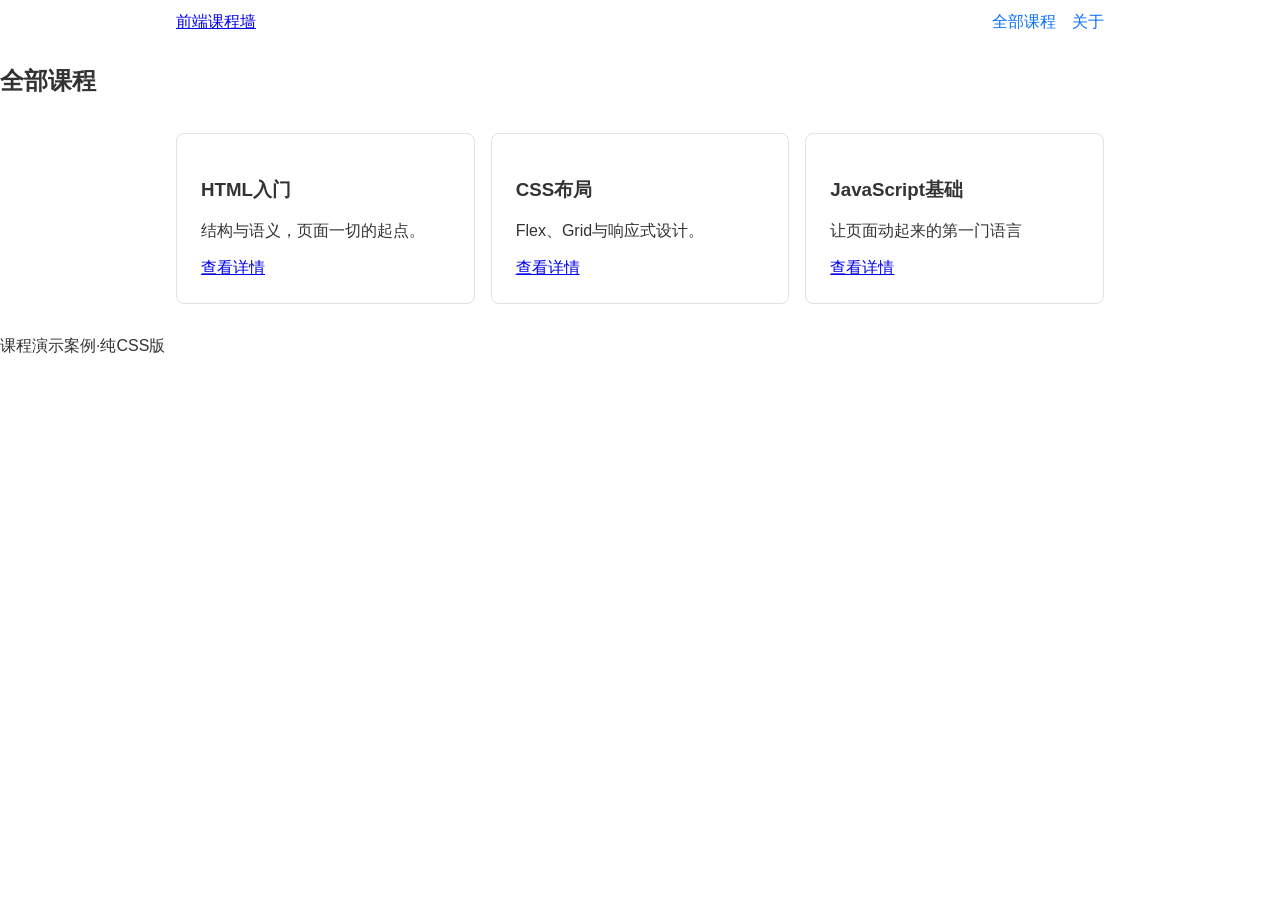
<file: courses-page/index.html>
<!DOCTYPE html> 
<html lang="zh-CN">
<head>
    <meta charset="UTF-8">
    <meta name="viewport" content="width=device-width,initial-scale=1.0">
    <title>课程展示</title>
    <link rel="stylesheet" href="course.css"> 
</head>
<body>
    <header class="site-header">
        <div class="nav-wrap">
            <a class="logo" href="#">前端课程墙</a>
            <nav class="main-nav">
                <a href="#courses">全部课程</a>
                <a href="#about">关于</a>
            </nav>
        </div>
    </header>
    <main>
        <section id="courses">
            <h2>全部课程</h2>
            <div class="card-grid">
                <article class="course-card">
                    <h3>HTML入门</h3>
                    <p>结构与语义，页面一切的起点。</p>
                    <a href="#">查看详情</a>
                </article>
                <article class="course-card">
                    <h3>CSS布局</h3>
                    <p>Flex、Grid与响应式设计。</p>
                    <a href="#">查看详情</a>
                </article>
                <article class="course-card">
                    <h3>JavaScript基础</h3>
                    <p>让页面动起来的第一门语言</p>
                    <a href="#">查看详情</a>
                </article>
            </div>
        </section>
    </main>
    <footer><p>课程演示案例·纯CSS版</p></footer>
</body>
</html>
</file>
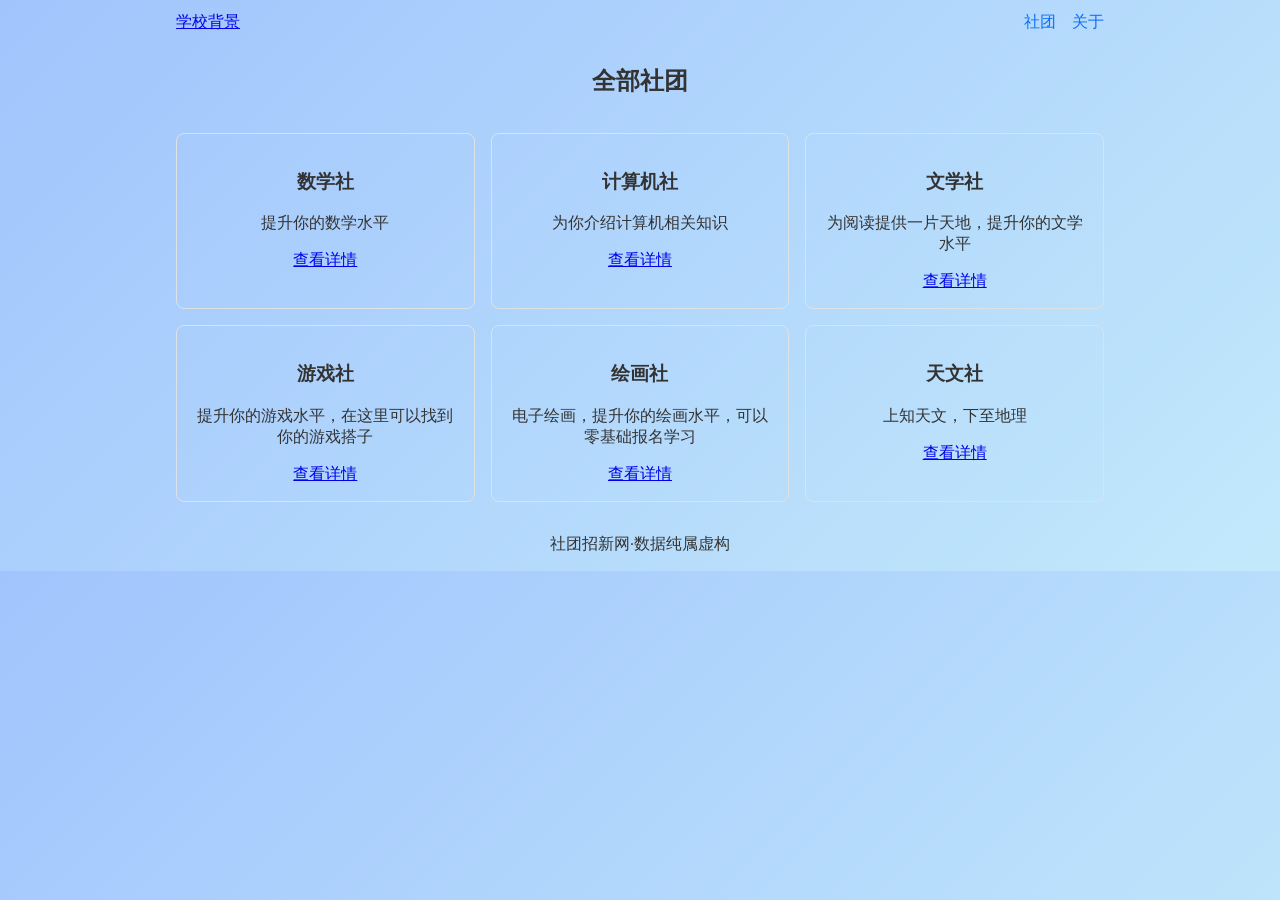
<file: topic-page-text1/index.html>
<!DOCTYPE html>
<html lang="zh-CN">
    <head>
        <meta charset="UTF-8">
        <meta name="color-scheme" content="light dark">
        <meta name="viewport" content="width=device-width, initial-scale=1.0">
        <title>社团招新网</title>
        <link rel="stylesheet" href="course.css">
    </head>
    <body>
        <header class="site-header">
            <div class="nav-wrap">
                <a class="logo" href="#">学校背景</a>
                <nav class="main-nav">
                    <a href="#club">社团</a>
                    <a href="#about">关于</a>
            </div>
        </header>
        <main>
            <section id="club">
                <h1>全部社团</h1>
                <div class="card-grid">
                    <article class="club-card">
                        <h3>数学社</h3>
                        <p>提升你的数学水平</p>
                        <a href="#">查看详情</a>
                    </article>
                    <article class="club-card">
                        <h3>计算机社</h3>
                        <p>为你介绍计算机相关知识</p>
                        <a href="#">查看详情</a>
                    </article>
                    <article class="club-card">
                        <h3>文学社</h3>
                        <p>为阅读提供一片天地，提升你的文学水平</p>
                        <a href="#">查看详情</a>
                    </article>
                    <article class="club-card">
                        <h3>游戏社</h3>
                        <p>提升你的游戏水平，在这里可以找到你的游戏搭子</p>
                        <a href="#">查看详情</a>
                    </article>
                    <article class="club-card">
                        <h3>绘画社</h3>
                        <p>电子绘画，提升你的绘画水平，可以零基础报名学习</p>
                        <a href="#">查看详情</a>
                    </article>
                    <article class="club-card">
                        <h3>天文社</h3>
                        <p>上知天文，下至地理</p>
                        <a href="#">查看详情</a>
                    </article>                  
                </div>
            </section>
        </main>
        <footer><p>社团招新网·数据纯属虚构</p></footer>
    </body>
</html>
</file>
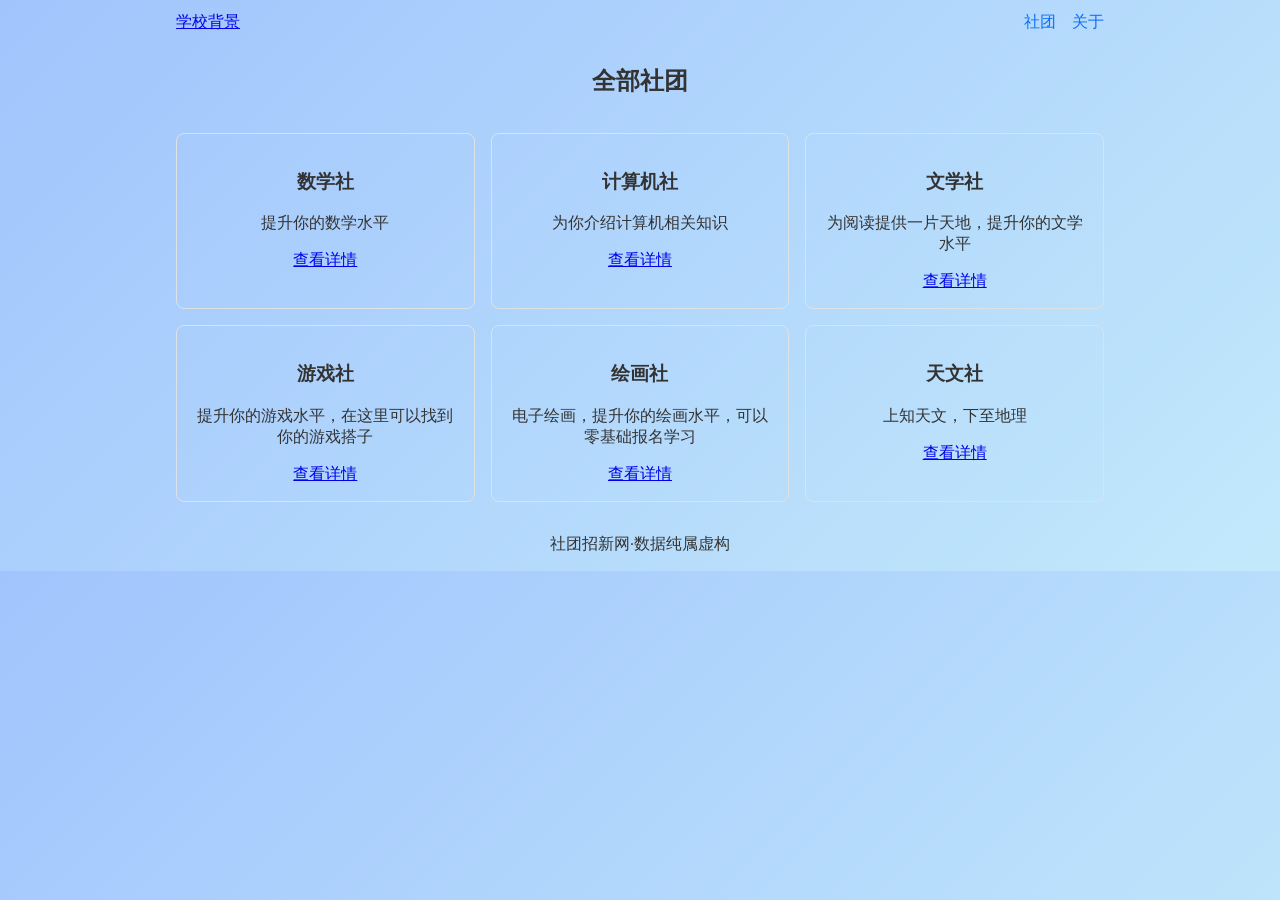
<file: topic-page/index.html>
<!DOCTYPE html>
<html lang="zh-CN">
    <head>
        <meta charset="UTF-8">
        <meta name="viewport" content="width=device-width initial-scale=1.0">
        <title>社团招新网</title>
        <link rel="stylesheet" href="course.css">
    </head>
    <body>
        <header class="site-header">
            <div class="nav-wrap">
                <a class="logo" href="#">学校背景</a>
                <nav class="main-nav">
                    <a href="#club">社团</a>
                    <a href="#about">关于</a>
                </nav>
            </div>
        </header>
        <main>
            <section id="club">
                <h1>全部社团</h1>
                <div class="card-grid">
                    <article class="club-card">
                        <h3>数学社</h3>
                        <p>提升你的数学水平</p>
                        <a href="#">查看详情</a>
                    </article>
                    <article class="club-card">
                        <h3>计算机社</h3>
                        <p>为你介绍计算机相关知识</p>
                        <a href="#">查看详情</a>
                    </article>
                    <article class="club-card">
                        <h3>文学社</h3>
                        <p>为阅读提供一片天地，提升你的文学水平</p>
                        <a href="#">查看详情</a>
                    </article>
                    <article class="club-card">
                        <h3>游戏社</h3>
                        <p>提升你的游戏水平，在这里可以找到你的游戏搭子</p>
                        <a href="#">查看详情</a>
                    </article>
                    <article class="club-card">
                        <h3>绘画社</h3>
                        <p>电子绘画，提升你的绘画水平，可以零基础报名学习</p>
                        <a href="#">查看详情</a>
                    </article>
                    <article class="club-card">
                        <h3>天文社</h3>
                        <p>上知天文，下至地理</p>
                        <a href="#">查看详情</a>
                    </article>                  
                </div>
            </section>
        </main>
        <footer><p>社团招新网·数据纯属虚构</p></footer>
    </body>
</html>
</file>
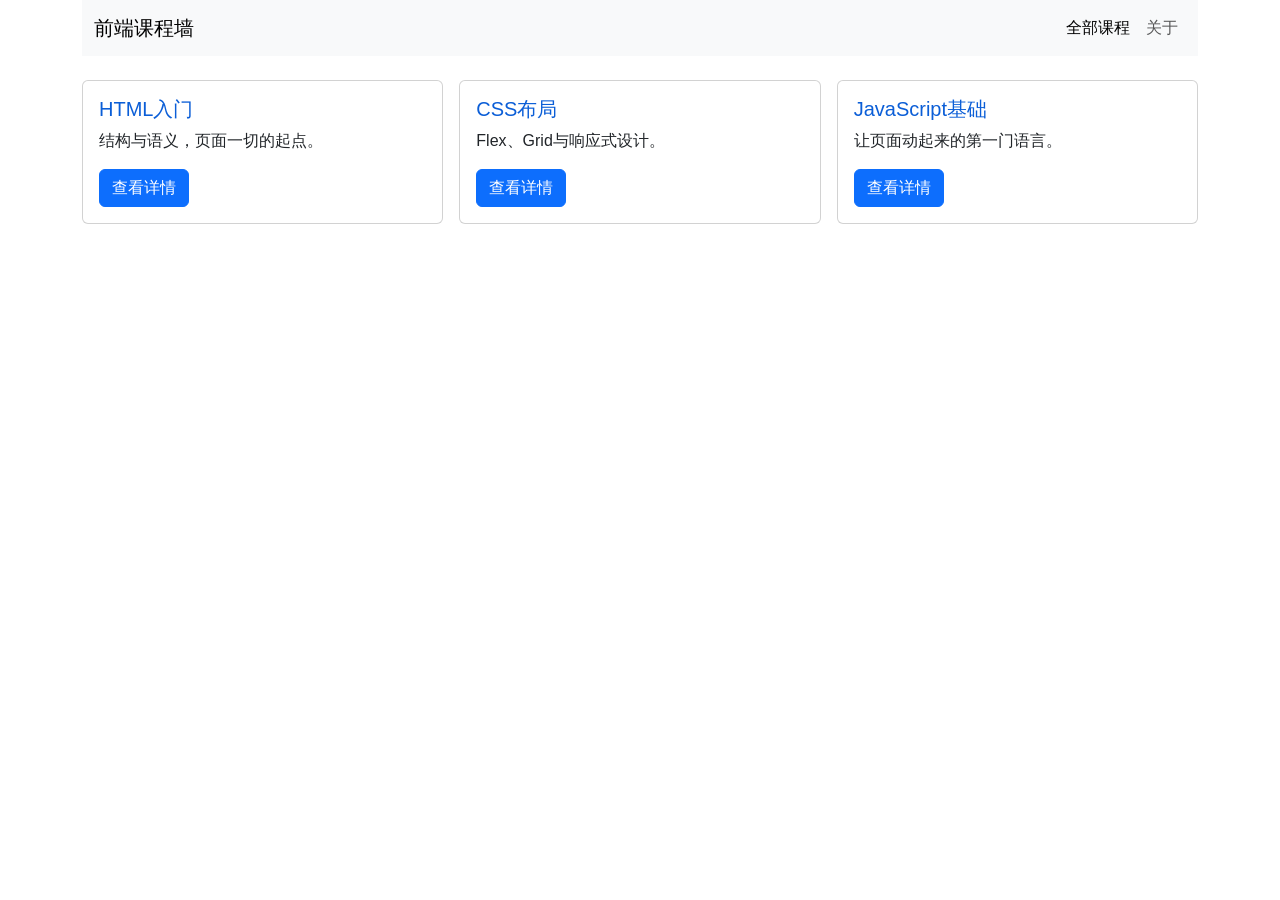
<file: courses-page/bootstrap.html>
<!DOCTYPE html>
<html lang="zh-CN">
    <head>
       <link href="https://cdn.jsdelivr.net/npm/bootstrap@5.3.3/dist/css/bootstrap.min.css" rel="stylesheet" >
       <script src="https://cdn.jsdelivr.net/npm/bootstrap@5.3.3/dist/js/bootstrap.bundle.min.js"></script>
        <meta charset="UTF-8">
        <meta name="viewport" content="width=device-width, initial-scale=1.0">
        <title>课程展示</title>
        <link rel="stylesheet" href="course.css">
    </head>
    <body>
<div class="container">
    <nav class="navbar navbar-expand-md bg-body-tertiary mb-4 ">
        <div class="container">
            <a class="navbar-brand" href=" ">前端课程墙</a >
            <div class="navbar-nav">
                <a class="nav-link active" href="#">全部课程</a >
                <a class="nav-link" href="#">关于</a >
            </div>
        </div>
    </nav>
    <div class="row g-3">
        <div class="col-md-6 col-lg-4">
            <div class="card">
                <div class="card-body">
                    <h5 class="card-title">HTML入门</h5>
                    <p class="card-text">结构与语义，页面一切的起点。</p >
                    <a href="#" class="btn btn-primary">查看详情</a >
                </div>
            </div>
        </div>
        <div class="col-md-6 col-lg-4">
            <div class="card">
                <div class="card-body">
                    <h5 class="card-title">CSS布局</h5>
                    <p class="card-text">Flex、Grid与响应式设计。</p >
                    <a href="#" class="btn btn-primary">查看详情</a >
                </div>
            </div>
        </div>
        <div class="col-md-6 col-lg-4">
            <div class="card">
                <div class="card-body">
                    <h5 class="card-title">JavaScript基础</h5>
                    <p class="card-text">让页面动起来的第一门语言。</p >
                    <a href="#" class="btn btn-primary">查看详情</a >
                </div>
            </div>
        </div>
    </div>
</div>
</body>
</html>
</file>
<file: courses-page/course.css>
*{box-sizing: border-box;}
body{
    font-family: "Microsoft Yahei",sans-serif;
    margin: 0;
    color: #333;
    /* text-align: center; */
}

.nav-wrap{
    max-width: 960px;
    margin: 0 auto;
    padding: 12px 16px;
    display: flex;
    justify-content: space-between;
    align-items: center;
    flex-wrap: wrap;
    gap: 8px;
}

.main-nav{
    display: flex;
    gap: 16px;
}


.main-nav a { text-decoration: none;color: #0d6efd;}

.card-grid{
    max-width: 960px;
    margin: 0 auto;
    padding: 16px;
    display: grid;
    grid-template-columns: repeat(auto-fit,minmax(260px,1fr));
    gap: 16px;
}

.course-card{
    border:1px solid #dee2e6;
    border-radius: 8px;
    padding: 16px;
}

@media (min-width:992px){
    .course-card{padding: 24px;}
}

.card .card-title {
  color: #0b5ed7;
}
</file>
<file: topic-page-text1/course.css>
* {box-sizing: border-box;}

:root {
    --bg: linear-gradient(135deg, #a1c4fd 0%, #c2e9fb 100%);
    --text: #333;
    --link: #0d6efd;
    --card-border: #dee2e6;
    --card-bg: transparent;
}

@media (prefers-color-scheme: dark) {
    :root {
        --bg: linear-gradient(135deg, #2c3e50 0%, #0f2027 100%);
        --text: #dee2e6;
        --link: #6ea8fe;
        --card-border: #495057;
        --card-bg: #1b2635;
    }
}

body{
    font-family: "Microsoft YaHei",sans-serif;
    margin: 0;
    text-align: center;
    background: var(--bg);
    color: var(--text);
}

:root[data-theme="dark"] {
    --bg: linear-gradient(135deg, #2c3e50 0%, #0f2027 100%);
    --text: #dee2e6;
    --link: #6ea8fe;
    --card-border: #495057;
    --card-bg: #1b2635;
}
:root[data-theme="light"] {
    --bg: linear-gradient(135deg, #a1c4fd 0%, #c2e9fb 100%);
    --text: #333;
    --link: #0d6efd;
    --card-border: #dee2e6;
    --card-bg: transparent;
}

.nav-wrap{
    max-width: 960px;
    margin: 0 auto;
    padding: 12px 16px;
    display: flex;
    justify-content: space-between;
    align-items: center;
    flex-wrap: wrap;
    gap: 8px;
}

.main-nav{
    display: flex;
    gap: 16px;
}
.main-nav a {text-decoration: none;color: var(--link);}

.card-grid{
    max-width: 960px;
    margin: 0 auto;
    padding: 16px;
    display: grid;
    grid-template-columns: repeat(auto-fit,minmax(260px,1fr));
    gap: 16px;
}

.club-card{
    border:1px solid var(--card-border);
    border-radius: 8px;
    padding: 16px;
    background: var(--card-bg);
}

@media (prefers-color-scheme: dark)  { }
@media (prefers-color-scheme: light) { }
@media (min-width:992px){
    .course-card{padding: 24px;}
}
</file>
<file: topic-page/course.css>
* {box-sizing: border-box;}

body{
    font-family: "Microsoft YaHei",sans-serif;
    margin: 0;
    text-align: center;
    background: linear-gradient(135deg, #a1c4fd 0%, #c2e9fb 100%);
    color:#333
}

.nav-wrap{
    max-width: 960px;
    margin: 0 auto;
    padding: 12px 16px;
    display: flex;
    justify-content: space-between;
    align-items: center;
    flex-wrap: wrap;
    gap: 8px;
}

.main-nav{
    display: flex;
    gap: 16px;
}
.main-nav a {text-decoration: none;color: #0d6efd;}

.card-grid{
    max-width: 960px;
    margin: 0 auto;
    padding: 16px;
    display: grid;
    grid-template-columns: repeat(auto-fit,minmax(260px,1fr));
    gap: 16px;
}

.club-card{
    border:1px solid #dee2e6;
    border-radius: 8px;
    padding: 16px;
}

@media (prefers-color-scheme: dark)  { }
@media (prefers-color-scheme: light) { }
@media (min-width:992px){
    .course-card{padding: 24px;}
}
</file>
